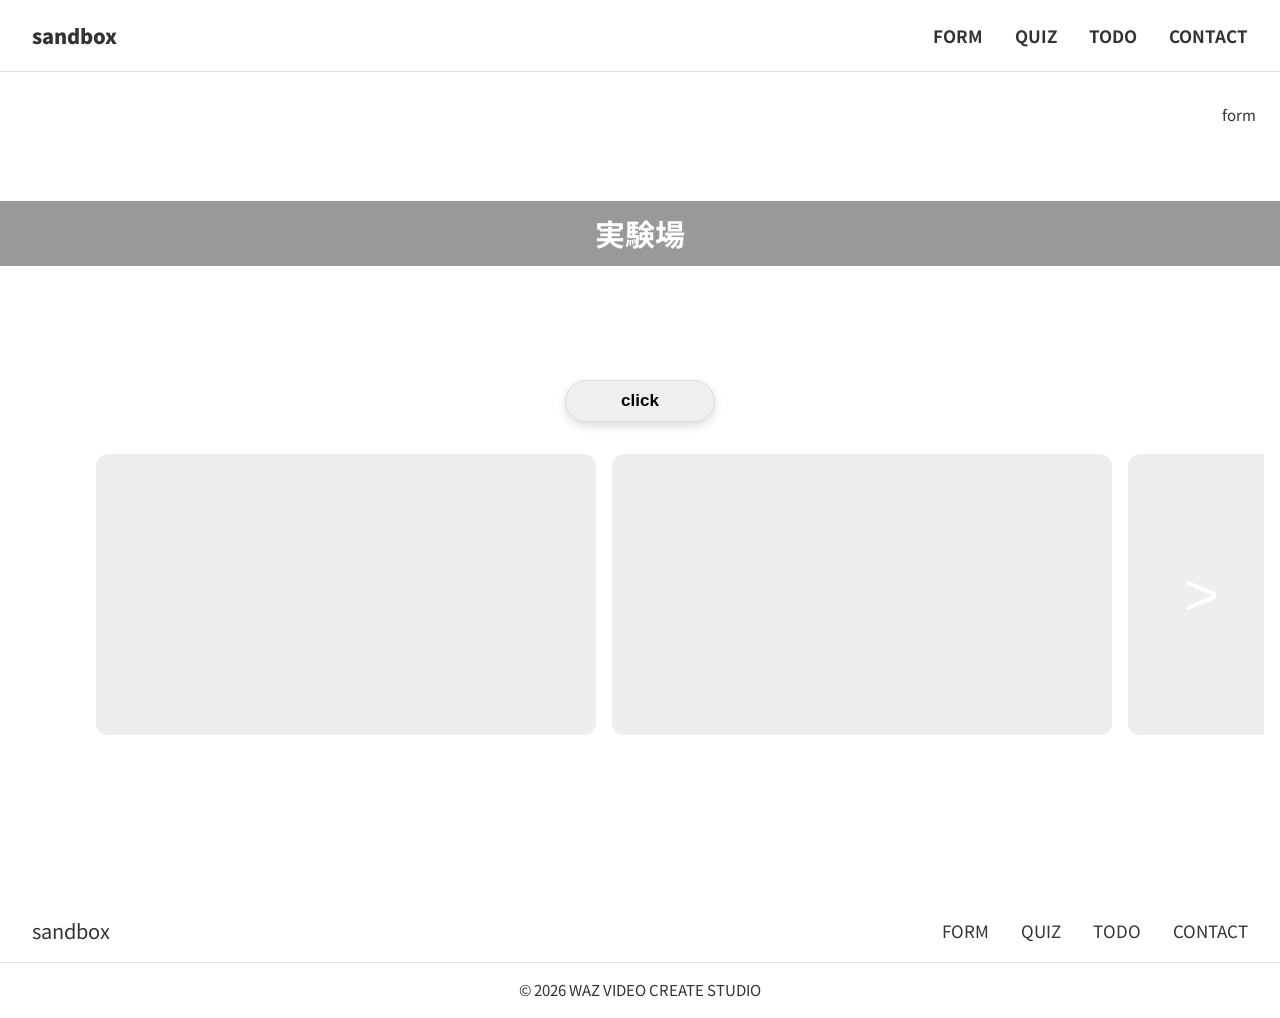
<file: index.html>
<!DOCTYPE html>
<html lang="ja">

<head>
    <meta charset="UTF-8">
    <meta name="viewport" content="width=device-width, initial-scale=1.0">
    <link rel="icon" href="assets/images/favicon.svg">
    <link rel="preconnect" href="https://fonts.googleapis.com">
    <link rel="preconnect" href="https://fonts.gstatic.com" crossorigin>
    <link href="https://fonts.googleapis.com/css2?family=Noto+Sans+JP:wght@100..900&display=swap" rel="stylesheet">
    <link rel="stylesheet" href="./assets/css/style.css">
    <title>実験場</title>
</head>

<body class="fade">
    <div id="header"></div>
    <main>
        <section class="section login">
            <div class="login-block">
                <a href="form.html" class="form-link">form</a>
                <a href="#" class="sign-link">
                </a>
            </div>
        </section>
        <section class="section api">
            <div id="weather-info"></div>
        </section>
        <h1 class="top-txt">実験場</h1>
        <div class="rect-wrap">
            <div class="rectangle"></div>
            <button class="click-btn">click</button>
        </div>
        <section class="section card-flex">
            <div class="card-wrap">
                <button id="prev">&lt;</button>
                <button id="next">&gt;</button>
                <div class="card-inner"></div>
            </div>
        </section>
    </main>
    <div id="footer"></div>
    <script src="assets/js/fade.js"></script>
    <script src="assets/js/fetch.js"></script>
    <script src="assets/js/input.js"></script>
    <script src="assets/js/app.js"></script>
    <script src="assets/js/login.js"></script>
</body>

</html>
</file>
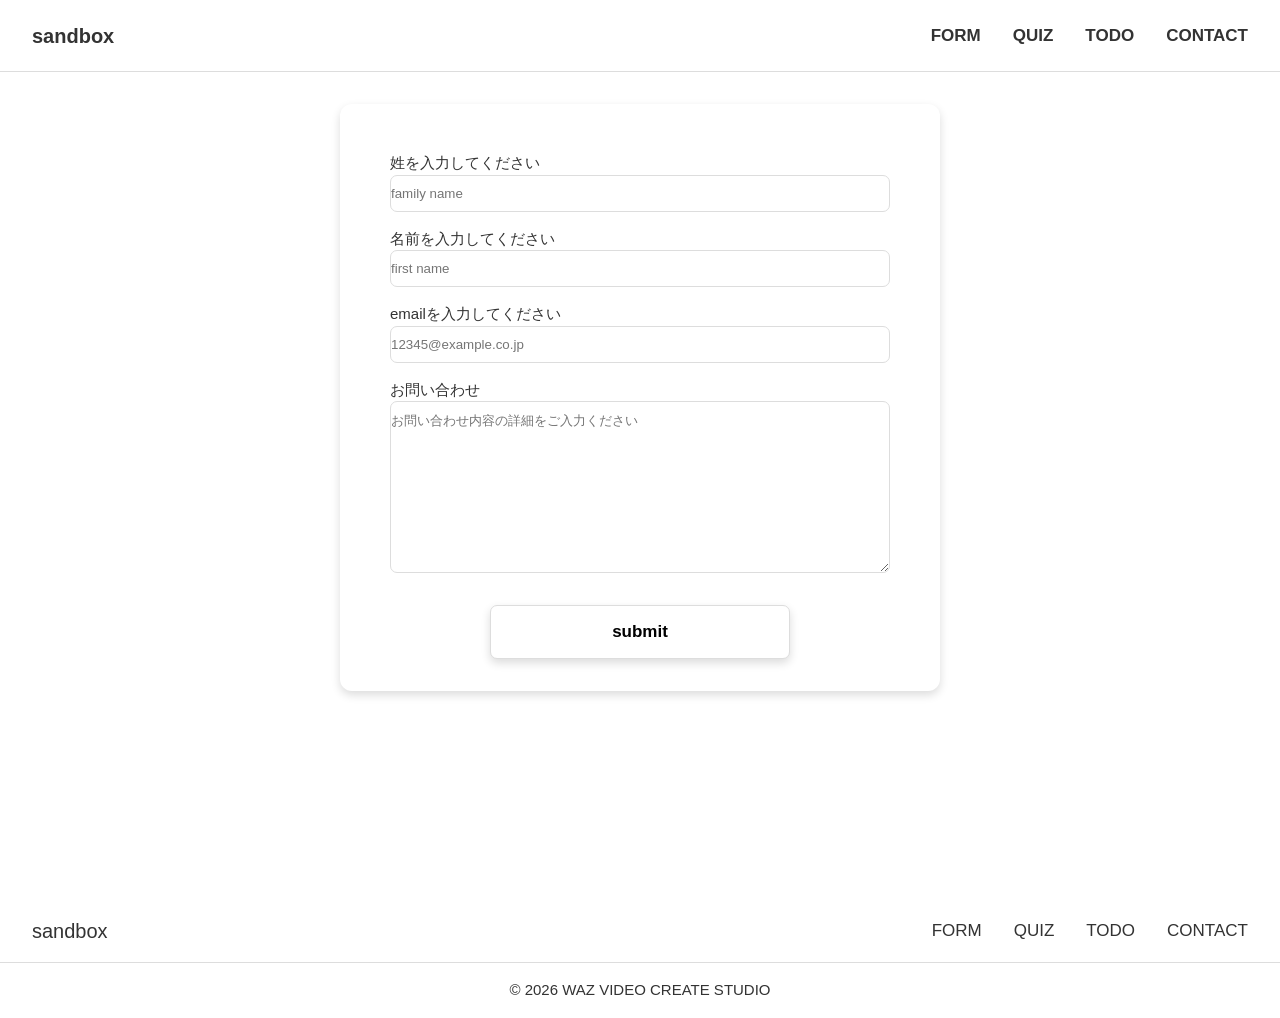
<file: contact.html>
<!DOCTYPE html>
<html lang="en">
<head>
    <meta charset="UTF-8">
    <link rel="icon" href="./assets/images/favicon.svg">
    <meta name="viewport" content="width=device-width, initial-scale=1.0">
    <link rel="stylesheet" href="./assets/css/contact.css">
    <title>sandbox | CONTACT</title>
</head>

<body class="fade">
    <div id="header"></div>
    <main>
        <form action="" method="POST">
            <div class="form-table">
                <div class="name-block">
                    <div class="field-name">
                        <label for="family-name">姓を入力してください</label>
                        <input class="input" type="text" name="family-name" id="family-name" placeholder="family name" autocomplete="family-name">
                    </div>
                    <div class="field-name">
                        <label for="first-name">名前を入力してください</label>
                        <input class="input" type="text" name="first-name" id="first-name" placeholder="first name" autocomplete="first-name">
                    </div>
                </div>
                <div class="field">
                    <label for="email">emailを入力してください</label>
                    <input class="email" type="email" name="email" id="email" placeholder="12345@example.co.jp" autocomplete="email">
                </div>
                <div class="field">
                    <label for="textarea">お問い合わせ</label>
                    <textarea class="area" name="textarea" id="textarea" cols="30" rows="10" placeholder="お問い合わせ内容の詳細をご入力ください" autocomplete="on"></textarea >
                </div>
                <input class="submit" type="submit" value="submit">
            </div>
        </form>
    </main>
    <div id="footer"></div>
    <script src="assets/js/fade.js"></script>
    <script src="assets/js/fetch.js"></script>
</body>
</html>
</file>
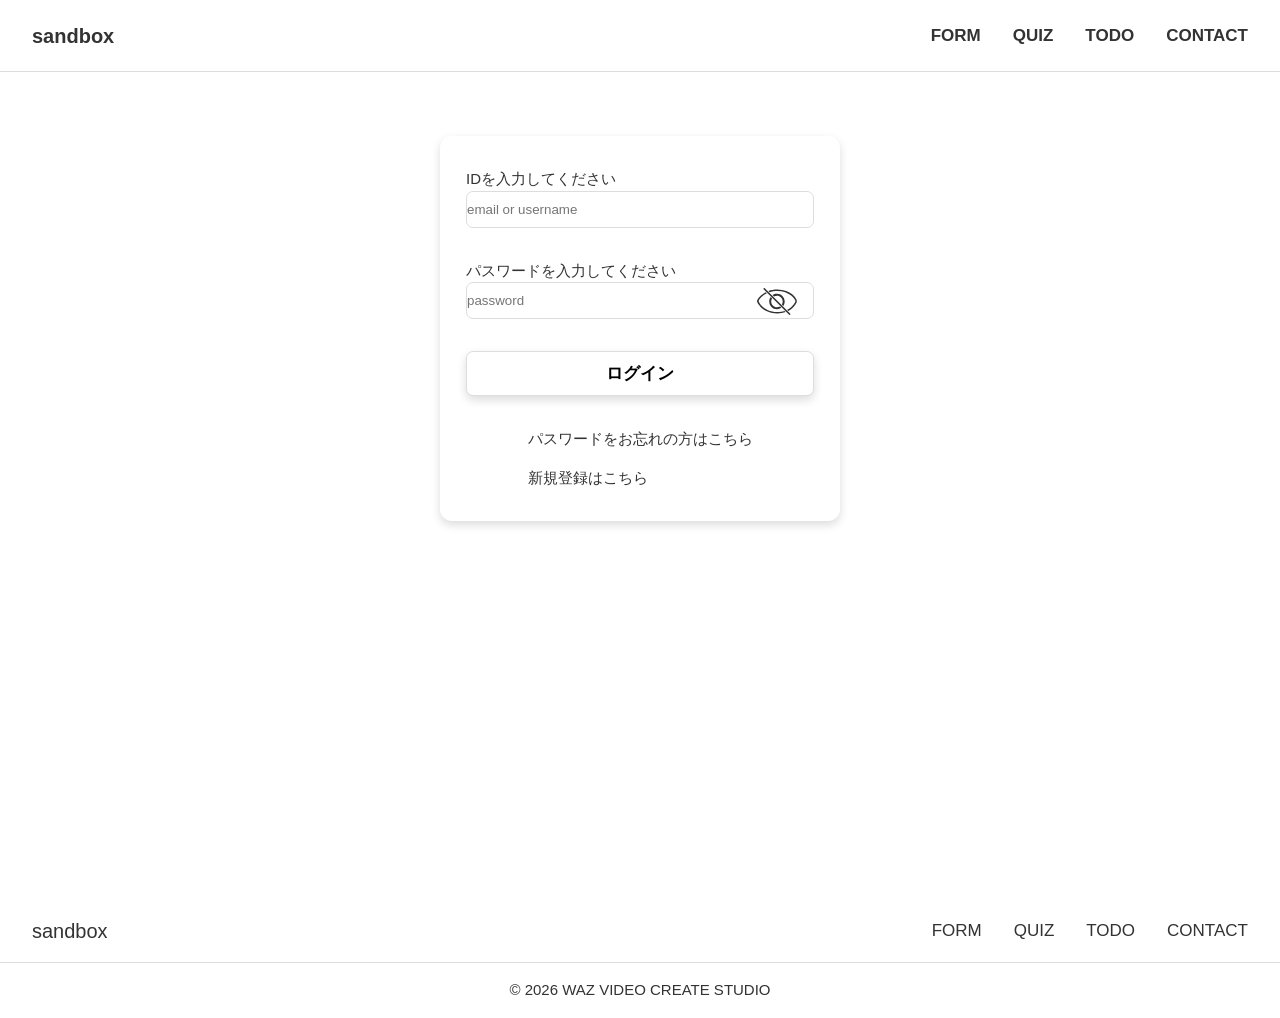
<file: form.html>
<!DOCTYPE html>
<html lang="en">

<head>
    <meta charset="UTF-8">
    <link rel="icon" href="./assets/images/favicon.svg">
    <meta name="viewport" content="width=device-width, initial-scale=1.0">
    <link rel="stylesheet" href="./assets/css/form.css">
    <title>form</title>
</head>

<body class="fade">
    <div id="header"></div>
    <main>
        <form action="login.php" method="POST">
            <div class="form-block">
                <div class="field">
                    <label for="email" class="form-label">
                        IDを入力してください
                    </label>
                    <input required type="email" name="email" id="email" class="input" placeholder="email or username" autocomplete="username">
                </div>
                <div class="field-pass">
                    <label for="password" class="form-label">
                        パスワードを入力してください
                    </label>
                    <div class="input-wrap">
                        <input required type="password" name="password" id="password" class="input-pass" placeholder="password" autocomplete="current-password">
                        <img src="assets/images/eye.svg" alt="非表示" class="eye-close d-none">
                        <img src="assets/images/fa-eye.svg" alt="表示" class="eye-open">
                    </div>
                </div>
                <div class="btn-wrap">
                    <button type="submit" class="btn">ログイン</button>
                </div>
                <div class="field-link">
                    <a href="" class="rink">
                        <p class="link-txt">パスワードをお忘れの方はこちら</p>
                    </a>
                    <a href="" class="rink">
                        <p class="link-txt">新規登録はこちら</p>
                    </a>
                </div>
            </div>
        </form>
    </main>
    <div id="footer"></div>
    <script src="assets/js/fade.js"></script>
    <script src="assets/js/fetch.js"></script>
    <script src="assets/js/input.js"></script>
    <script src="assets/js/login.js"></script>
</body>

</html>
</file>
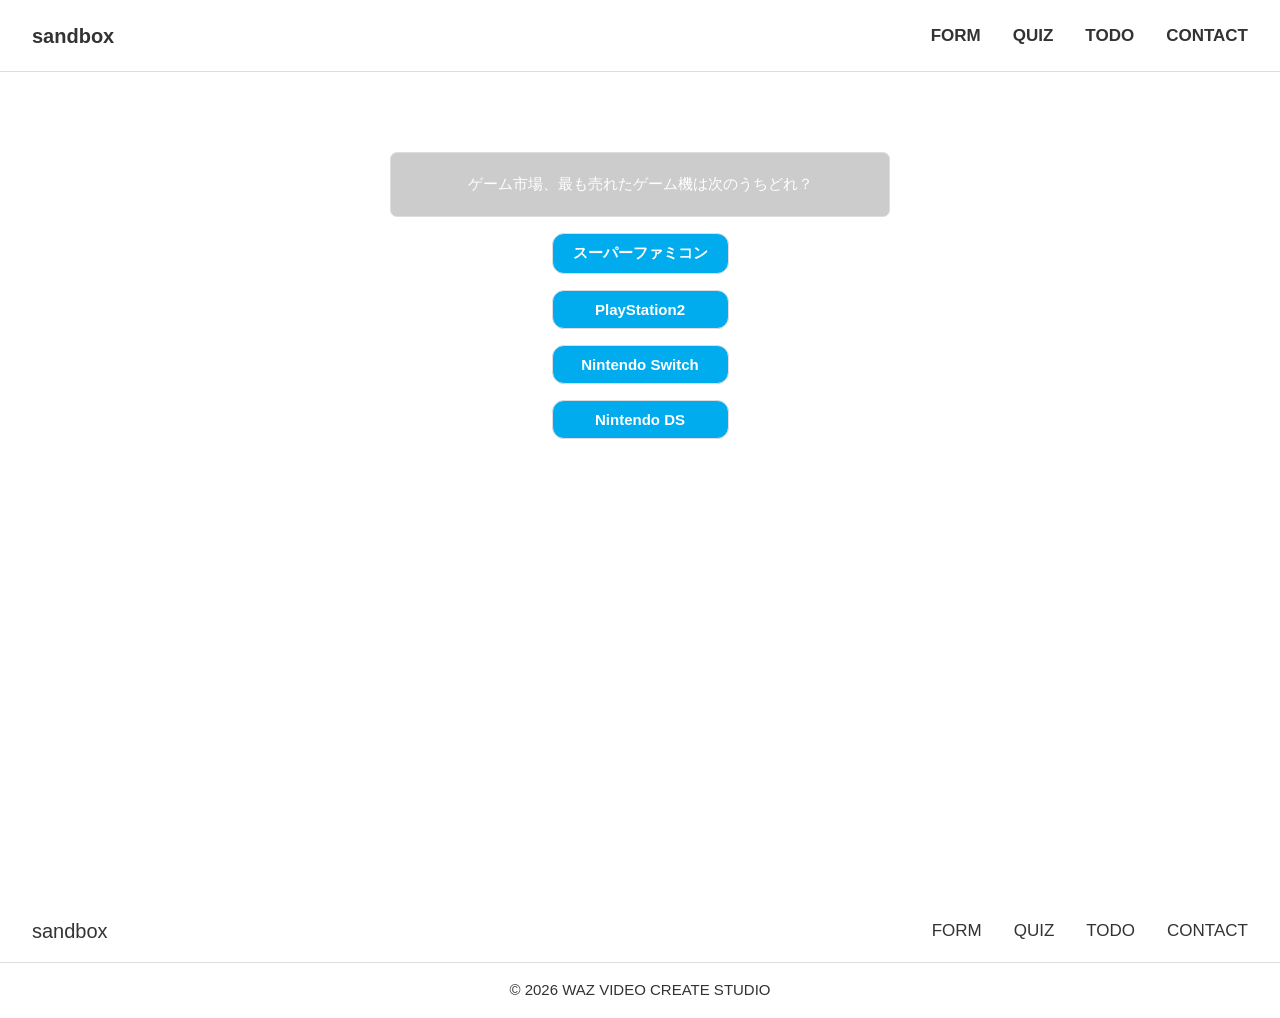
<file: quiz.html>
<!DOCTYPE html>
<html lang="ja">
<head>
    <link rel="icon" href="assets/images/favicon.svg">
    <meta charset="UTF-8">
    <meta name="viewport" content="width=device-width, initial-scale=1.0">
    <link rel="stylesheet" href="./assets/css/quize.css">
    <title>quiz</title>
</head>

<body class="fade">
    <div id="header"></div>
    <main>
        <section class="section">
            <div class="container">
    
                <div class="question">
                    <p class="ques-txt"></p>
                </div>

                <div class="flex"></div>
            </div>
        </section>
    </main>
    <div id="footer"></div>
    <script src="assets/js/fade.js"></script>
    <script src="assets/js/fetch.js"></script>
    <script src="assets/js/quiz.js"></script>
</body>
</html>
</file>
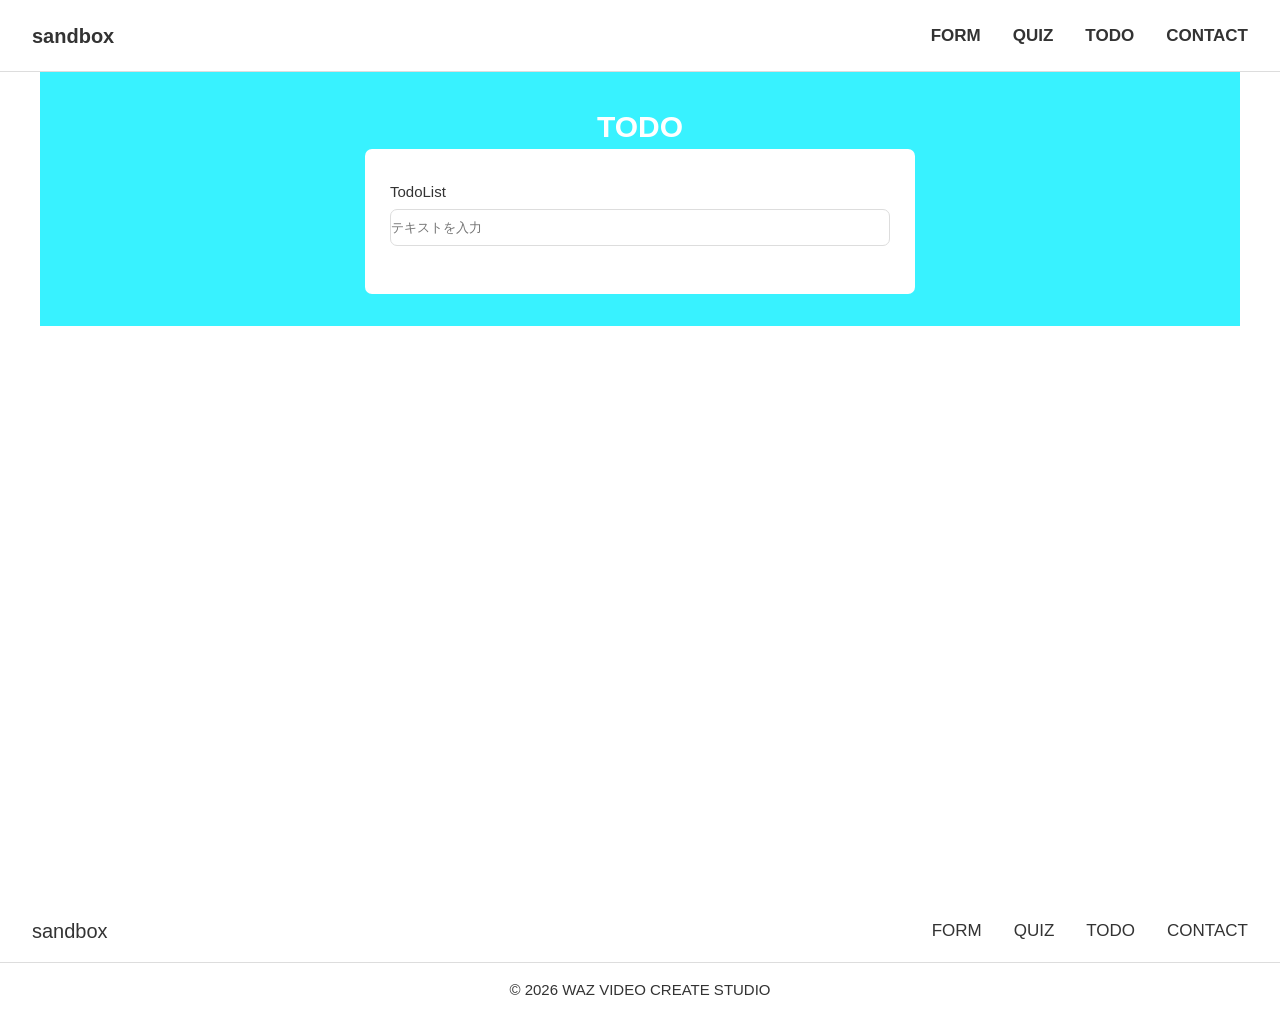
<file: todo.html>
<!DOCTYPE html>
<html lang="ja">

<head>
    <meta charset="UTF-8">
    <link rel="icon" href="assets/images/favicon.svg">
    <meta name="viewport" content="width=device-width, initial-scale=1.0">
    <link rel="stylesheet" href="./assets/css/todo.css">
    <title>TodoList</title>
</head>

<body class="fade">
    <div id="header"></div>
    <main>
        <div class="container">
            <h1 class="container-head">TODO</h1>
            <form id="form">
                <div class="form-container">
                    <div class="field">
                        <label for="input" class="form-label">TodoList</label>
                        <input type="text" class="input" name="text" id="input" placeholder="テキストを入力"
                            autocomplete="off">
                    </div>
                    <ul class="todo-list" id="list"></ul>
                </div>
            </form>
        </div>
    </main>
    <div id="footer"></div>
    <script src="assets/js/fade.js"></script>
    <script src="assets/js/fetch.js"></script>
    <script src="assets/js/todo.js"></script>
</body>

</html>
</file>
<file: assets/css/style.css>
@charset "utf-8";

@import url(base.css);
@import url(header.css);
@import url(footer.css);

.fade {
    opacity: 0;
    transform: translateY(-20px);
    transition: opacity 1.2s ease, transform 1.2s ease;
}

.fade.is-show {
    opacity: 1;
    transform: translateY(0);
}

.section {
    width: 100%;
    padding: 0 1rem;
    text-align: left;
}

.login {
    padding: 1rem 0;
    position: relative;
}

.login-block {
    display: flex;
    flex-direction: column;
    margin-left: auto;
    gap: 1rem;
    width: fit-content;
    height: auto;
    align-items: flex-end;
}

.form-link {
    width: 50px;
    text-align: center;
}

.sign-link {
    background-color: var(--sub-color);
    margin: 0 0 1rem;
    padding: 0 0 10px;
    width: 150px;
    text-align: center;
    border-radius: 50px;
    font-weight: 600;
}

.signText {
    font-size: 17px;
    font-weight: 500;
    color: var(--sub-color);
}

.sign-link:hover {
    transition: .3s ease;
    background-color: var(--sub-color);
}

.sign-link:hover .signText {
    transition: .3s ease;
    color: var(--accent-color);
}

.top-txt {
    background-color: #999;
    color: var(--sub-color);
    text-align: center;
    margin: 0 auto;
    width: 100%;
    padding: 10px 1rem;
}

.rectangle {
    background-color: #fff;
    margin: 2rem auto 0;
    width: 300px;
    height: 50px;
    position: relative;
    transform: scaleX(0);
    transform-origin: left;
    transition: transform .3s ease, background-color .3s ease;
}

.rectangle.is-active {
    background-color: var(--accent-color);
    transform: scaleX(1);
}

.rectangle:not.is-active {
    background-color: var(--accent-color);
    transform: scaleX(0);
    transform-origin: right;
}

.click-btn {
    display: block;
    margin: 2rem auto 1rem;
    padding: 10px 0;
    width: 150px;
    font-size: 17px;
    font-weight: 700;
    border: 1px solid var(--border-color);
    border-radius: 50px;
    box-shadow: 0 4px 10px var(--shadow-main-color);
}

.click-btn.is-active {
    box-shadow: inset 4px 4px 8px rgba(0, 0, 0, .2);
    background-color: var(--sub-color);
    color: var(--sub-color);
    transform: scale(.95);
}

/* section class="card-flex" */

.card-flex {
    width: 100%;
    z-index: 1;
}

.card-wrap {
    margin: 1rem auto;
    padding: 0 5rem;
    width: 100%;
    height: 50%;
    overflow: hidden;
    position: relative;
    scroll-snap-type: x mandatory;

    @media (max-width:700px) {
        overflow-x: auto;
        scrollbar-width: none;
    }
}

#prev,#next {
    background-color: rgba(0, 0, 0, 0);
    display: flex;
    flex-direction: row;
    width: 60px;
    height: 60px;
    justify-content: center;
    align-items: center;
    z-index: 10;
    font-size: clamp(20px, 7vw, 60px);
    color: var(--sub-color);
    border-radius: 100%;
    border: none;
    transition: .3s ease;
    cursor: pointer;
    position: absolute;
    transform: translate(-50%,-50%);
    top: 50%;

    @media (max-width:700px) {
        display: none;
    }
}

#prev {
    left: 50px;
}

#next {
    left: 95%;
}

.card-wrap:hover #prev,
.card-wrap:hover #next {
    background-color: rgba(0, 0, 0, .2);
}

.card-wrap:focus #prev,
.card-wrap:focus #next {
    background-color: #999;
}

.card-inner {
    display: flex;
    flex-direction: row;
    gap: 1rem;
    transition: transform .3s ease;
}

.card {
    background-color: #eee;
    width: 100%;
    max-width: 500px;
    height: auto;
    aspect-ratio: 16 / 9;
    border-radius: 12px;
    flex: 0 0 80%;
    scroll-snap-align: center;

    @media (max-width:600px) {
        min-width: 260px;
    }
}

.api {
    margin: 0 auto 2rem;
}

/* section class="login" */

.login {
    width: 100%;
    margin: 2rem auto 0;
    padding: 0 1rem;
}

form {
    width: 100%;
}

.login-form {
    display: flex;
    flex-direction: column;
    margin: 1rem auto;
    width: 100%;
    max-width: 400px;
    padding: 2rem 1rem;
    border-radius: 12px;
    box-shadow: 0 4px 10px var(--shadow-main-color);
}

.form-title {
    margin: 0 auto;
    text-align: center;
    width: fit-content;
}

.field,
.field-pass,
.field-submit {
    display: flex;
    flex-direction: column;
    text-align: left;
    width: 100%;
    max-width: 400px;
    margin: 1rem auto 0;
}

/* label class="form-label" */

.form-label {
    cursor: pointer;
    width: fit-content;
}

/* a class="forgot" */

.forgot-para {
    width: fit-content;
    text-align: left;
    margin: 1rem auto 0 0;
    position: relative;
}

.forgot-para::after {
    background-color: currentColor;
    position: absolute;
    content: '';
    left: 0;
    bottom: -2px;
    width: 100%;
    height: 1px;
    transform: scaleX(0);
    transform-origin: right;
    transition: transform .3s ease;
}

.forgot-para:hover:after {
    transform: scaleX(1);
    transform-origin: left;
}

/* input type="email / password" */

.input,
.input-pass,
.submit {
    width: 100%;
    max-width: 400px;
    padding: 10px 0;
    border-radius: 7px;
    border: 1px solid #ccc;
    cursor: pointer;
}

.input-wrap {
    position: relative;
}

.input-pass {
    padding-right: 60px;
}

.eye-close,
.eye-open {
    width: 40px;
    height: auto;
    position: absolute;
    transform: translate(-50%);
    top: 15%;
    right: 15px;
    cursor: pointer;
}

.d-none {
    display: none;
}

.input:focus,
.input-pass:focus {
    outline: none;
    border: 1px solid var(--accent-color);
}

/* input type="submit" */

.submit,
.js-send-email {
    background-color: var(--sub-color);
    display: block;
    margin: 1rem auto 0;
    width: 100%;
    max-width: 400px;
    padding: 10px 1rem;
    font-size: 17px;
    font-weight: 700;
    transform: translateY(0);
    transition: transform .3s ease;
    box-shadow: 0 4px 5px var(--shadow-main-color);
}

.submit:hover,
.js-send-email:hover {
    transform: translateY(2px);
    box-shadow: none;
    border: 2px solid var(--accent-color);
}

#weather-info {
    text-align: left;
}

.weather-card {
    background-color: #fff;
    display: flex;
    flex-direction: column;
    margin: 0 auto;
    padding: 2rem 0;
    width: 100%;
    max-width: 400px;
    height: auto;
    align-items: stretch;
    border-radius: 12px;
    box-shadow: 0 4px 10px var(--shadow-main-color);
}

.weather-icon {
    display: block;
    margin: 0 auto;
    width: 40px;
    height: auto;
}

.area,
.report {
    margin: 1rem auto 0;
    width: 100%;
    max-width: fit-content;
}

.flex {
    display: flex;
    justify-content: center;
    align-items: center;
    gap: .5rem;
}

.favicon {
    width: 30px;
    height: auto;
}

.flex-text {

}

.error-msg {
    color: #f00;
    font-size: 17px;
    width: fit-content;
    margin: 0 auto;
    text-align: center;
}
</file>
<file: assets/css/contact.css>
@charset "utf-8";

@import url(base.css);
@import url(header.css);
@import url(footer.css);

.fade {
    opacity: 0;
    transform: translateY(-20px);
    transition: opacity 1.2s ease, transform 1.2s ease;
}

.fade.is-show {
    opacity: 1;
    transform: translateY(0);
}

form {
    width: 100%;
    padding: 0 1rem;
    text-align: left;
}

.form-table {
    width: 100%;
    max-width: 600px;
    margin: 2rem auto;
    padding: 2rem 1rem;
    border-radius: 12px;
    box-shadow: 0 4px 10px var(--shadow-main-color);
}

.name-block {
    display: flex;
    flex-direction: column;
    margin: 0 auto;
}

.field-name,
.field {
    display: flex;
    flex-direction: column;
    width: 100%;
    max-width: 500px;
    margin: 0 auto;
    padding: 1rem 0 0;
}

label {
    width: fit-content;
}

.input,
.email,
.area {
    display: block;
    padding: 10px 0;
    border-radius: 7px;
    border: 1px solid var(--border-color);
}

.submit {
    background-color: var(--sub-color);
    display: block;
    margin: 2rem auto 0;
    padding: 1rem;
    width: 100%;
    max-width: 300px;
    border-radius: 7px;
    border: 1px solid var(--border-color);
    font-size: 17px;
    font-weight: 700;
    box-shadow: 0 4px 10px var(--shadow-main-color);
    transform: scale(1);
    transition: transform .3s ease, background-color .3s ease, color .3s ease, box-shadow .3s ease;
}

.submit:hover {
    box-shadow: inset 4px 4px 10px var(--shadow-main-color);
    background-color: var(--accent-color);
    color: var(--sub-color);
    transform: scale(.95);
}

label,
.input,
.email,
.submit {
    cursor: pointer;
}

.input:focus,
.email:focus,
.area:focus {
    outline: none;
    border: 2px solid var(--accent-color);
}
</file>
<file: assets/css/form.css>
@charset "utf-8";

@import url(base.css);
@import url(header.css);
@import url(footer.css);

.fade {
    opacity: 0;
    transform: translateY(-20px);
    transition: opacity 1.2s ease, transform 1.2s ease;
}

.fade.is-show {
    opacity: 1;
    transform: translateY(0);
}

form {
    width: 100%;
    padding: 2rem 1rem;
}

.form-block {
    display: flex;
    flex-direction: column;
    text-align: left;
    margin: 2rem auto 0;
    padding: 2rem 0;
    width: 100%;
    max-width: 400px;
    border-radius: 12px;
    box-shadow: 0 4px 10px var(--shadow-main-color);
}

.field,
.field-pass {
    display: flex;
    flex-direction: column;
    width: 100%;
    max-width: 380px;
    margin: 0 auto;
    padding: 0 1rem;
}

.field-pass,
.btn,
.field-link {
    margin: 2rem auto 0;
}

.input,
.input-pass {
    display: block;
    width: 100%;
    max-width: 350px;
    padding: 10px 0;
    border-radius: 7px;
    border: 1px solid var(--border-color);
}

.input:focus,
.input-pass:focus {
    outline: none;
    border: 2px solid var(--accent-color);
}

.form-label {
    margin-top: 0;
    transition: .3s ease;
}

.form-label:hover {
    color: var(--accent-color);
}

.input-wrap {
    width: 100%;
    max-width: 350px;
    position: relative;
}

.eye-close,
.eye-open {
    width: 40px;
    height: auto;
    position: absolute;
    top: 15%;
    right: 5%;
    cursor: pointer;
}

.d-none {
    display: none;
}

.field-link {
    display: flex;
    flex-direction: column;
    gap: 1rem;
    width: fit-content;
}

.btn-wrap {
    width: 100%;
    max-width: 380px;
    margin: 0 auto;
    padding: 0 1rem;
}

.btn {
    background-color: var(--sub-color);
    display: block;
    width: 100%;
    max-width: 350px;
    padding: 10px 1rem;
    border-radius: 7px;
    border: 1px solid var(--border-color);
    box-shadow: 0 4px 10px var(--shadow-main-color);
    overflow: hidden;
    position: relative;
    font-size: 17px;
    font-weight: 700;
    transform: scale(1);
    transition: .3s ease;
}

.btn:focus {
    outline: none;
    border: 2px solid var(--accent-color);
}

.btn:hover {
    transform: scale(.95);
    box-shadow: inset 4px 4px 10px var(--shadow-main-color);
}

label,
.input,
.input-pass,
.btn,
.link {
    cursor: pointer;
}

.rink {
    width: fit-content;
}

.link-txt {
    position: relative;
}

.link-txt::after {
    background-color: currentColor;
    position: absolute;
    content: '';
    left: 0;
    bottom: -2px;
    width: 100%;
    height: 1px;
    transform: scaleX(0);
    transform-origin: right;
    transition: transform .3s ease;
}

.link-txt:hover::after {
    transform: scaleX(1);
    transform-origin: left;
}

.link-txt:hover {
    transition: color .3s ease;
    color: var(--accent-color);
}
</file>
<file: assets/css/quize.css>
@charset "utf-8";

@import url(base.css);
@import url(header.css);
@import url(footer.css);

.fade {
    opacity: 0;
    transform: translateY(-20px);
    transition: opacity 1.2s ease, transform 1.2s ease;
}

.fade.is-show {
    opacity: 1;
    transform: translateY(0);
}

.section {
    width: 100%;
    margin: 0 auto;
    padding: 0 1rem;
}

.container {
    width: 100%;
    max-width: var(--container-width);
    margin: 5rem auto 0;
    text-align: left;
}

.question {
    background-color: #ccc;
    display: flex;
    flex-direction: column;
    margin: 1rem auto;
    padding: 20px 1rem;
    width: 100%;
    max-width: 500px;
    height: auto;
    align-items: stretch;
    border: 1px solid var(--border-color);
    border-radius: 7px;
}

.ques-txt {
    margin: 0 auto;
    width: fit-content;
    color: var(--sub-color);
}

.flex {
    display: flex;
    flex-direction: column;
    margin: 0 auto;
    gap: 1rem;
    width: 100%;
    max-width: fit-content;
    flex-wrap: wrap;
}

.primary {
    background-color: var(--accent-color);
    margin: 0 auto;
    width: 100%;
    max-width: 400px;
    padding: 10px 20px;
    border: 1px solid var(--border-color);
    border-radius: 12px;
    transition: background-color .3s ease;
    text-align: center;
    font-size: var(--default-font-size);
    font-weight: 700;
    color: var(--sub-color);
}

.primary:hover {
    background-color: var(--accent-hover-color);
}
</file>
<file: assets/css/todo.css>
@charset "utf-8";

@import url(base.css);
@import url(header.css);
@import url(footer.css);

.fade {
    opacity: 0;
    transform: translateY(-20px);
    transition: opacity 1.2s ease, transform 1.2s ease;
}

.fade.is-show {
    opacity: 1;
    transform: translateY(0);
}

.container {
    background-color: var(--bg-light);
    margin: 0 auto;
    padding: 2rem 1rem;
    width: 100%;
    max-width: var(--container-width);
}

.container-head {
    text-align: center;
    color: var(--sub-color);
}

form {

}

.form-container {
    background-color: var(--sub-color);
    margin: 0 auto;
    padding: 2rem 1rem;
    width: 100%;
    max-width: 550px;
    height: auto;
    align-items: stretch;
    border-radius: 7px;
}


.form-label {
    width: fit-content;
    margin-bottom: 5px;
}

.form-label:hover {
    color: var(--accent-color);
}

.input {
    padding: 10px 0;
    border-radius: 7px;
    border: 1px solid var(--border-color);
    transition: .3s ease;
}

.input:focus,
.input:hover {
    outline: none;
    border: 1px solid var(--accent-color);
}

label,
.input,
.btn {
    cursor: pointer;
}

.field,
.todo-list {
    display: flex;
    flex-direction: column;
    text-align: left;
    margin: 0 auto;
    width: 100%;
    max-width: 500px;
}

.todo-list {
    margin: 1rem auto 0;
    gap: 1rem;
}

.list-group-item {
    background-color: var(--sub-color);
    padding: 5px 10px;
    border: 1px solid var(--border-color);
    border-radius: 7px;
}

.completed {
    text-decoration: line-through;
    opacity: .5;
}
</file>
